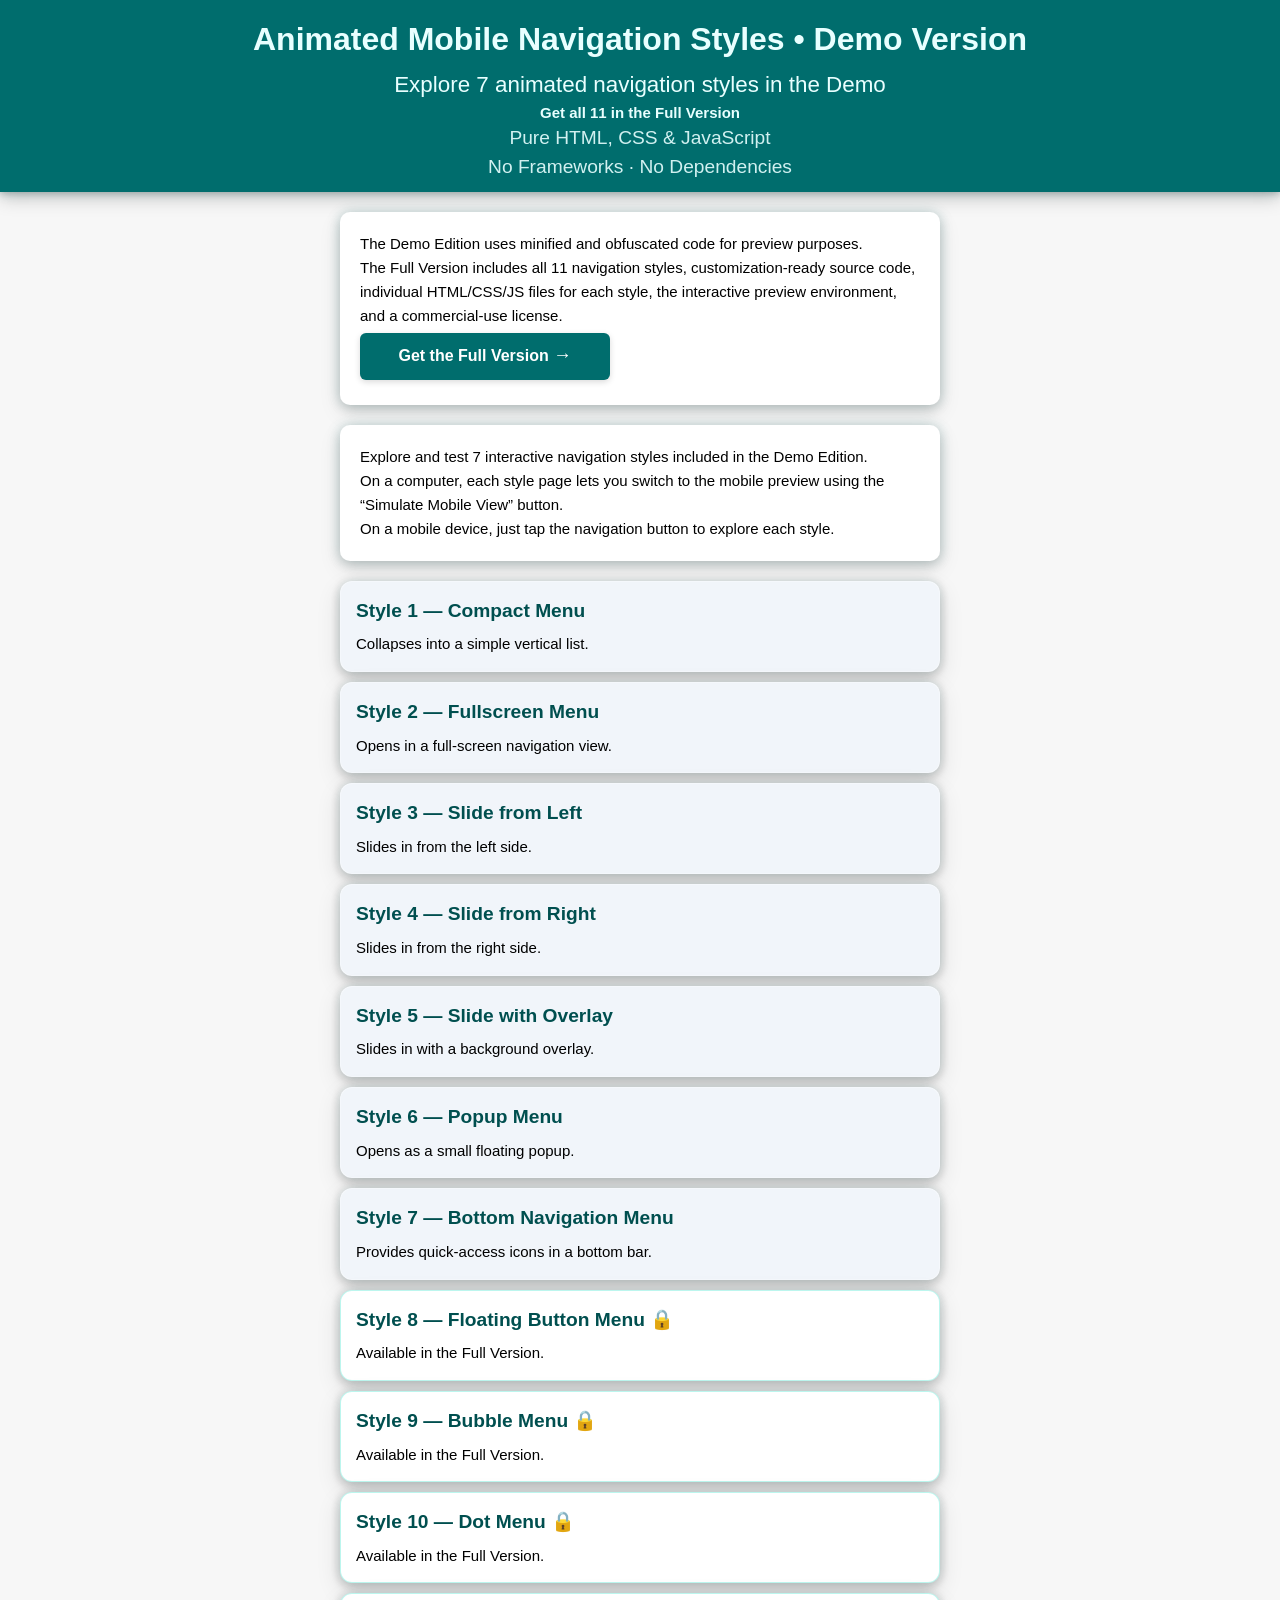
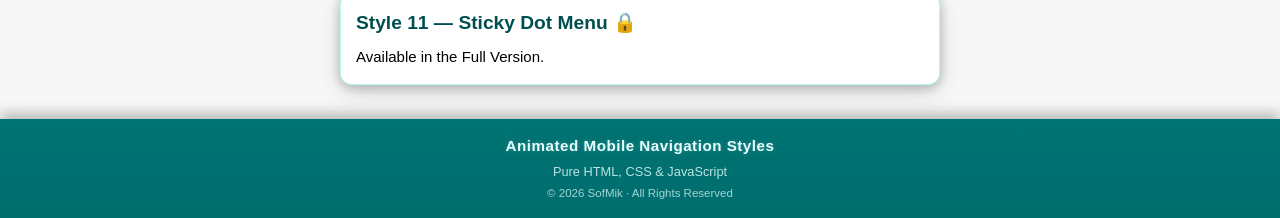
<file: index.html>
<!doctype html>
<html lang=en>
<head>
<meta charset=UTF-8>
<meta name=viewport content="width=device-width,initial-scale=1">
<title>Animated Mobile Navigation Styles</title>
<link rel=stylesheet href=css/i.css>
<link rel=stylesheet href=css/s.css>
</head>
<body>
<header class=main-header>
<h1>Animated Mobile Navigation Styles • Demo Version</h1>
<p class=subtitle>Explore 7 animated navigation styles in the Demo</p>
<p class=subtitle-highlight>Get all 11 in the Full Version</p>
<p class=subtitle-meta>Pure HTML, CSS &amp; JavaScript</p>
<p class=subtitle-meta>No Frameworks · No Dependencies</p>
</header>
<main>
<div class=info-box>
<p class=info-text>
The Demo Edition uses minified and obfuscated code for preview purposes.
</p>
<p class=info-text>
The Full Version includes all 11 navigation styles, customization-ready source code, individual HTML/CSS/JS files for each style, the interactive preview environment, and a commercial-use license.
</p>
<a href="https://sofmik.gumroad.com/l/animated-mobile-navigation/FIRST5" target="_blank" rel="noopener noreferrer" class="purchase-btn">Get the Full Version <span class="purchase-arrow">→</span></a>
</div>
<div class=info-box>
<p class=info-text>
Explore and test 7 interactive navigation styles included in the Demo Edition.
</p>
<p class=info-text>
On a computer, each style page lets you switch to the mobile preview using the “Simulate Mobile View” button.
</p>
<p class=info-text>
On a mobile device, just tap the navigation button to explore each style.
</p>
</div>
<div class=styles-list>
<section class="style-item ambient-bg">
<a href=styles/c.html class=style-link>Style 1 — Compact Menu</a>
<p class=style-desc>Collapses into a simple vertical list.</p>
</section>
<section class="style-item ambient-bg">
<a href=styles/f.html class=style-link>Style 2 — Fullscreen Menu</a>
<p class=style-desc>Opens in a full-screen navigation view.</p>
</section>
<section class="style-item ambient-bg">
<a href=styles/d2.html class=style-link>Style 3 — Slide from Left</a>
<p class=style-desc>Slides in from the left side.</p>
</section>
<section class="style-item ambient-bg">
<a href=styles/d3.html class=style-link>Style 4 — Slide from Right</a>
<p class=style-desc>Slides in from the right side.</p>
</section>
<section class="style-item ambient-bg">
<a href=styles/d.html class=style-link>Style 5 — Slide with Overlay</a>
<p class=style-desc>Slides in with a background overlay.</p>
</section>
<section class="style-item ambient-bg">
<a href=styles/e.html class=style-link>Style 6 — Popup Menu</a>
<p class=style-desc>Opens as a small floating popup.</p>
</section>
<section class="style-item ambient-bg">
<a href=styles/b.html class=style-link>Style 7 — Bottom Navigation Menu</a>
<p class=style-desc>Provides quick-access icons in a bottom bar.</p>
</section>
<section class="style-item premium">
<p class=style-link>Style 8 — Floating Button Menu 🔒</p>
<p class=style-desc>Available in the Full Version.</p>
</section>
<section class="style-item premium">
<p class=style-link>Style 9 — Bubble Menu 🔒</p>
<p class=style-desc>Available in the Full Version.</p>
</section>
<section class="style-item premium">
<p class=style-link>Style 10 — Dot Menu 🔒</p>
<p class=style-desc>Available in the Full Version.</p>
</section>
<section class="style-item premium">
<p class=style-link>Style 11 — Sticky Dot Menu 🔒</p>
<p class=style-desc>Available in the Full Version.</p>
</section>
</div>
</main>
<a href="mailto:mailconnect.service@gmail.com" class="footer-link">
<footer class=site-footer>
<p class=footer-brand>Animated Mobile Navigation Styles</p>
<p class=footer-note>Pure HTML, CSS &amp; JavaScript</p>
<p class=footer-copy>© 2026 SofMik · All Rights Reserved</p>
</footer>
</a>
<script src=js/i.js></script>
</body>
</html>
</file>
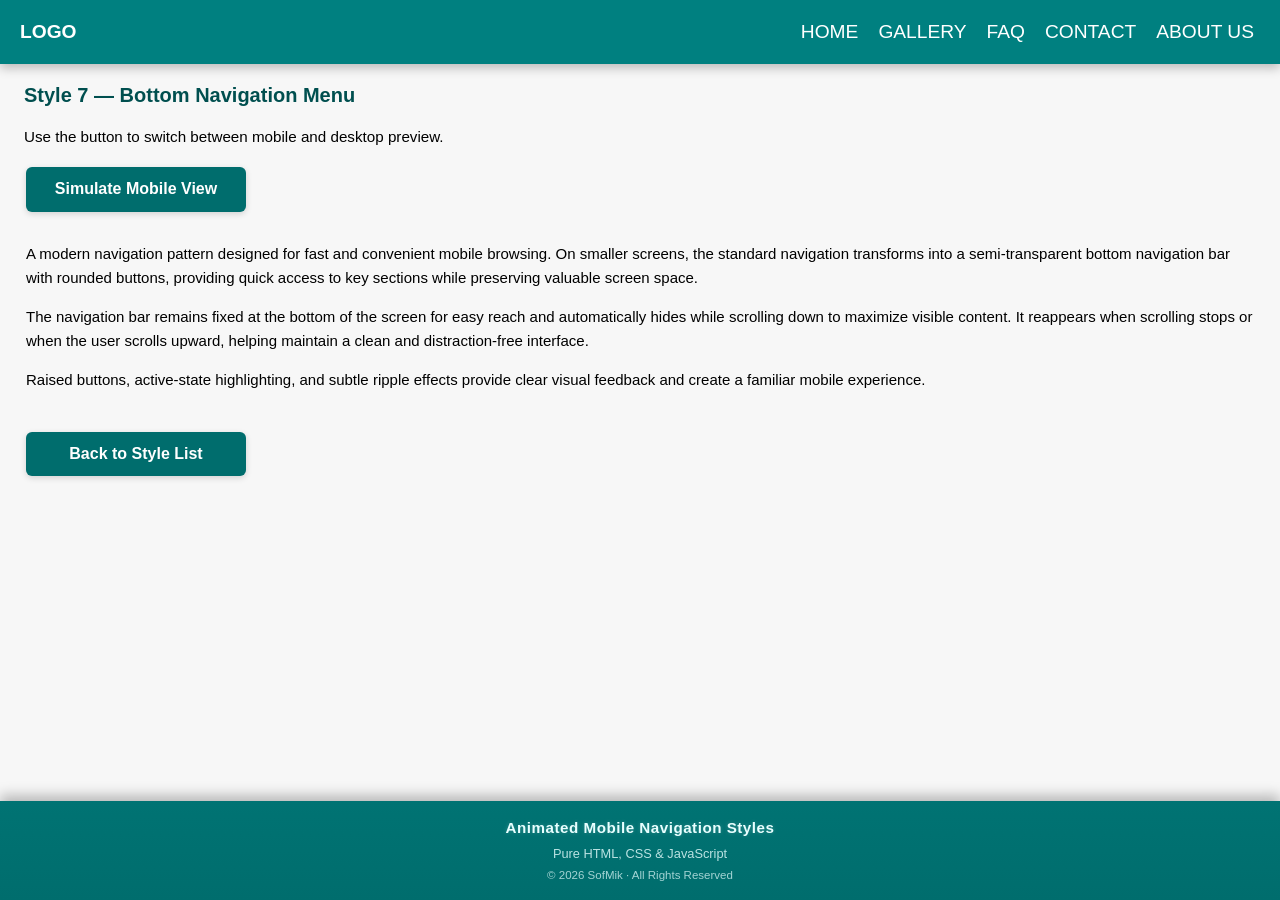
<file: styles/b.html>
<!doctype html>
<html lang=en>
<head>
<meta charset=UTF-8>
<meta name=viewport content="width=device-width,initial-scale=1">
<title>Style 7 — Bottom Navigation Menu</title>
<link rel=stylesheet href=../css/i.css>
<link rel=stylesheet href=../css/s.css>
<link rel=stylesheet href=../css/b.css>
</head>
<body>
<div class=phone-frame>
<div class=phone-screen data-sim-scroll>
<header class=mobile-header>
<div class=logo>LOGO</div>
<nav class=desktop-nav>
<a href=#>HOME</a>
<a href=#>GALLERY</a>
<a href=#>FAQ</a>
<a href=#>CONTACT</a>
<a href=#>ABOUT US</a>
</nav>
</header>
<div class=bottom-menu role=navigation data-sim-menu data-sim-mode=hide>
<a href=# class="bottom-item active">
<svg width=26 height=26 viewBox="0 0 24 24" fill=white xmlns=http://www.w3.org/2000/svg>
<path d="M3 10.5L12 3L21 10.5V20C21 20.55 20.55 21 20 21H4C3.45 21 3 20.55 3 20V10.5Z"/>
<path d="M9 21V14H15V21" fill=white />
</svg>
</a>
<a href=# class=bottom-item>📷</a>
<a href=# class=bottom-item>❔</a>
<a href=# class=bottom-item>☎</a>
<a href=# class=bottom-item>ⓘ</a>
</div>
<main>
<h1 class=page-title>Style 7 — Bottom Navigation Menu</h1>
<div class=simulate-box>
<p class=simulate-desc>
Use the button to switch between mobile and desktop preview.
</p>
<button class=simulate-btn>Simulate Mobile View</button>
</div>
<div class=demo-content>
<p class=demo-text>
A modern navigation pattern designed for fast and convenient mobile browsing. On smaller screens, the standard navigation transforms into a semi-transparent bottom navigation bar with rounded buttons, providing quick access to key sections while preserving valuable screen space.
</p>
<p class=demo-text>
The navigation bar remains fixed at the bottom of the screen for easy reach and automatically hides while scrolling down to maximize visible content. It reappears when scrolling stops or when the user scrolls upward, helping maintain a clean and distraction-free interface.
</p>
<p class=demo-text>
Raised buttons, active-state highlighting, and subtle ripple effects provide clear visual feedback and create a familiar mobile experience.
</p>
</div>
<a href=../index.html class=back-btn>Back to Style List</a>
</main>
<footer class=site-footer>
<p class=footer-brand>Animated Mobile Navigation Styles</p>
<p class=footer-note>Pure HTML, CSS &amp; JavaScript</p>
<p class=footer-copy>© 2026 SofMik · All Rights Reserved</p>
</footer>
</div>
</div>
<script src=../js/i.js defer></script>
<script src=../js/b.js defer></script>
<script src=../js/s.js defer></script>
</body>
</html>
</file>
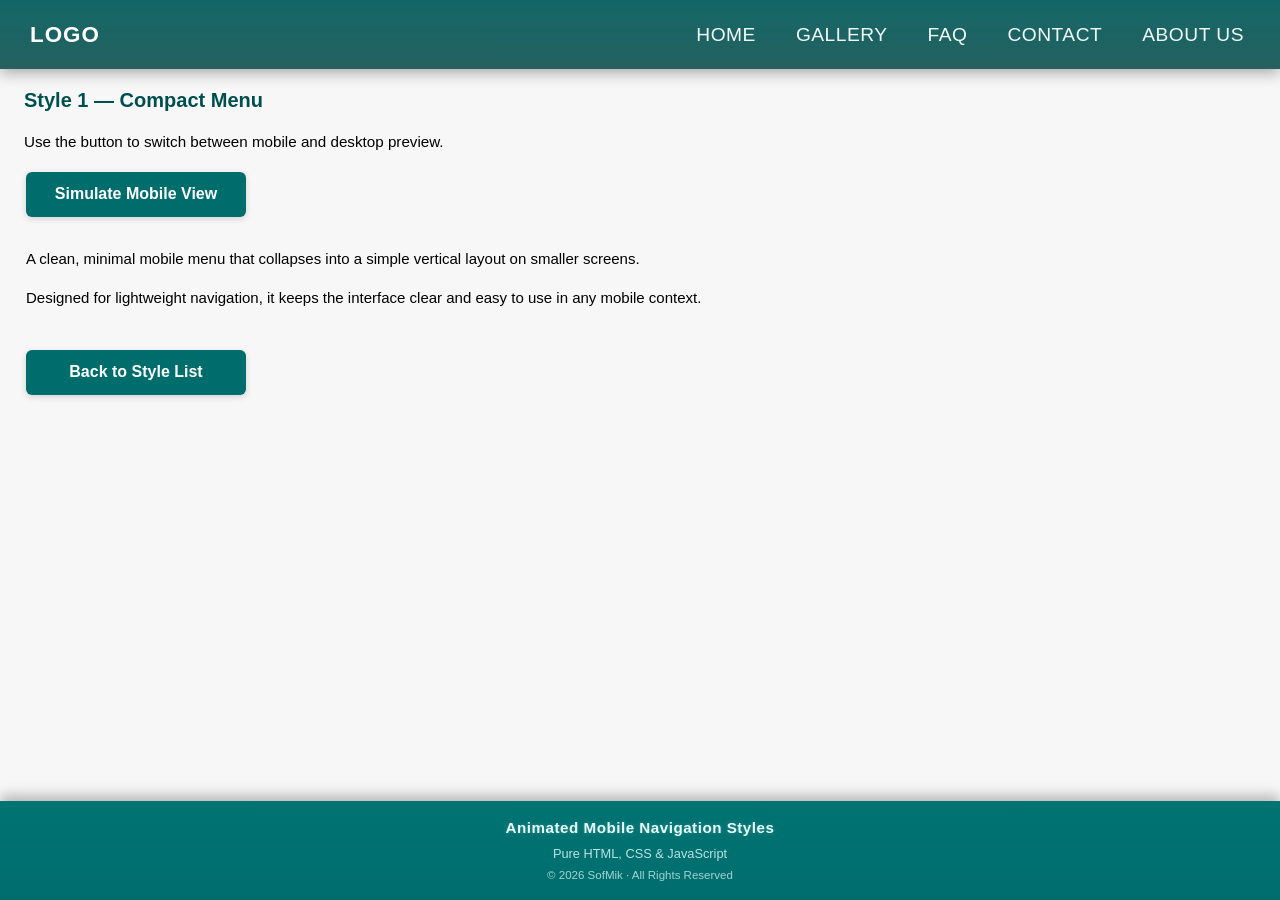
<file: styles/c.html>
<!doctype html>
<html lang=en>
<head>
<meta charset=UTF-8>
<meta name=viewport content="width=device-width,initial-scale=1">
<title>Style 1 — Compact Menu</title>
<link rel=stylesheet href=../css/i.css>
<link rel=stylesheet href=../css/s.css>
<link rel=stylesheet href=../css/c.css>
</head>
<body class=compact>
<div class=phone-frame>
<div class=phone-screen data-sim-scroll>
<header class=mobile-header>
<div class=logo>LOGO</div>
<nav class=desktop-nav>
<a href=#>HOME</a>
<a href=#>GALLERY</a>
<a href=#>FAQ</a>
<a href=#>CONTACT</a>
<a href=#>ABOUT US</a>
</nav>
</header>
<main>
<h1 class=page-title>Style 1 — Compact Menu</h1>
<div class=simulate-box>
<p class=simulate-desc>
Use the button to switch between mobile and desktop preview.
</p>
<button class=simulate-btn>Simulate Mobile View</button>
</div>
<div class=demo-content>
<p class=demo-text>
A clean, minimal mobile menu that collapses into a simple vertical layout on smaller screens.
</p>
<p class=demo-text>
Designed for lightweight navigation, it keeps the interface clear and easy to use in any mobile context.
</p>
</div>
<a href=../index.html class=back-btn>Back to Style List</a>
</main>
<footer class=site-footer>
<p class=footer-brand>Animated Mobile Navigation Styles</p>
<p class=footer-note>Pure HTML, CSS &amp; JavaScript</p>
<p class=footer-copy>© 2026 SofMik · All Rights Reserved</p>
</footer>
</div>
</div>
<script src=../js/i.js defer></script>
<script src=../js/s.js defer></script>
</body>
</html>
</file>
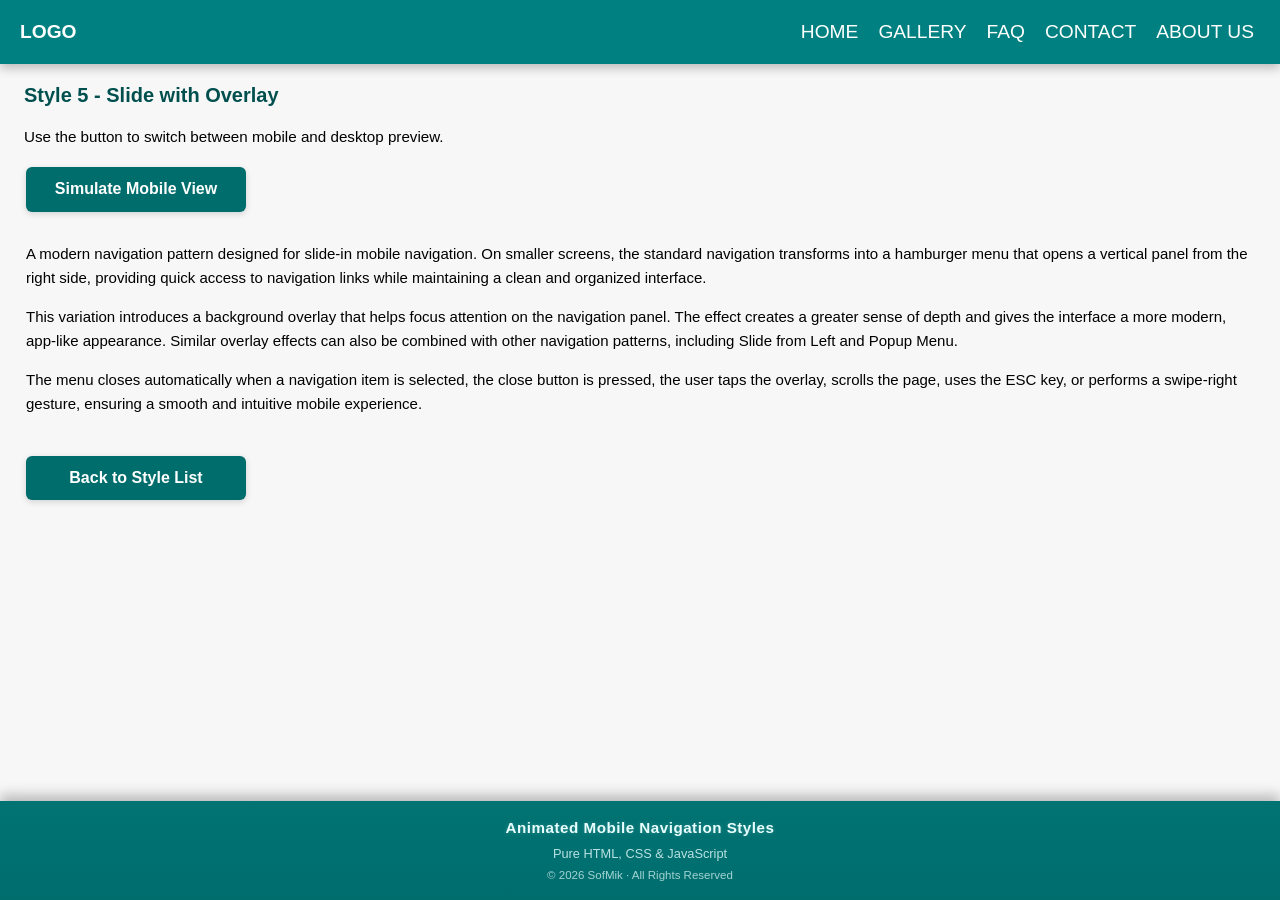
<file: styles/d.html>
<!doctype html>
<html lang=en>
<head>
<meta charset=UTF-8>
<meta name=viewport content="width=device-width,initial-scale=1">
<title>Style 5 - Slide with Overlay</title>
<link rel=stylesheet href=../css/i.css>
<link rel=stylesheet href=../css/s.css>
<link rel=stylesheet href=../css/d.css>
</head>
<body>
<div class=phone-frame>
<div class=overlay></div>
<nav class=overlay-slide-right-menu role=navigation data-sim-menu data-sim-mode=slide>
<button class=close-btn aria-label="Close menu">
<span></span>
<span></span>
</button>
<div class=logo>LOGO</div>
<a href=#>HOME</a>
<a href=#>GALLERY</a>
<a href=#>FAQ</a>
<a href=#>CONTACT</a>
<a href=#>ABOUT US</a>
</nav>
<div class=phone-screen data-sim-scroll>
<header class=mobile-header>
<div class=logo>LOGO</div>
<nav class=desktop-nav>
<a href=#>HOME</a>
<a href=#>GALLERY</a>
<a href=#>FAQ</a>
<a href=#>CONTACT</a>
<a href=#>ABOUT US</a>
</nav>
<button class=burger-btn aria-label="Open menu" aria-expanded=false>
<span></span>
<span></span>
<span></span>
</button>
</header>
<main>
<h1 class=page-title>Style 5 - Slide with Overlay</h1>
<div class=simulate-box>
<p class=simulate-desc>
Use the button to switch between mobile and desktop preview.
</p>
<button class=simulate-btn>Simulate Mobile View</button>
</div>
<div class=demo-content>
<p class=demo-text>
A modern navigation pattern designed for slide-in mobile navigation. On smaller screens, the standard navigation transforms into a hamburger menu that opens a vertical panel from the right side, providing quick access to navigation links while maintaining a clean and organized interface.
</p>
<p class=demo-text>
This variation introduces a background overlay that helps focus attention on the navigation panel. The effect creates a greater sense of depth and gives the interface a more modern, app-like appearance. Similar overlay effects can also be combined with other navigation patterns, including Slide from Left and Popup Menu.
</p>
<p class=demo-text>
The menu closes automatically when a navigation item is selected, the close button is pressed, the user taps the overlay, scrolls the page, uses the ESC key, or performs a swipe-right gesture, ensuring a smooth and intuitive mobile experience.
</p>
</div>
<a href=../index.html class=back-btn>Back to Style List</a>
</main>
<footer class=site-footer>
<p class=footer-brand>Animated Mobile Navigation Styles</p>
<p class=footer-note>Pure HTML, CSS &amp; JavaScript</p>
<p class=footer-copy>© 2026 SofMik · All Rights Reserved</p>
</footer>
</div>
</div>
<script src=../js/i.js defer></script>
<script src=../js/d.js defer></script>
<script src=../js/s.js defer></script>
</body>
</html>
</file>
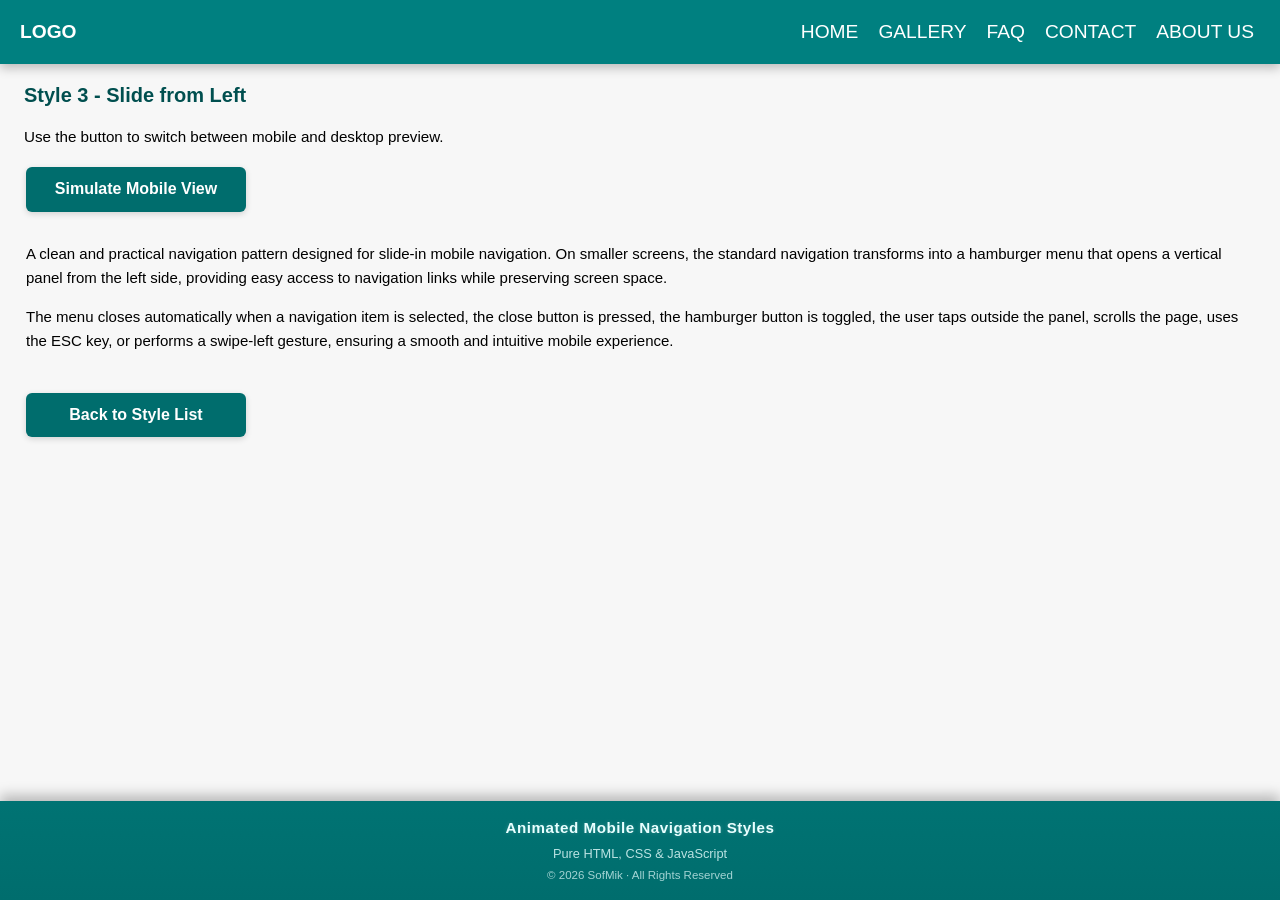
<file: styles/d2.html>
<!doctype html>
<html lang=en>
<head>
<meta charset=UTF-8>
<meta name=viewport content="width=device-width,initial-scale=1">
<title>Style 3 - Slide from Left</title>
<link rel=stylesheet href=../css/i.css>
<link rel=stylesheet href=../css/s.css>
<link rel=stylesheet href=../css/d2.css>
</head>
<body class=slide-left>
<div class=phone-frame>
<nav class=slide-left-menu role=navigation data-sim-menu data-sim-mode=slide>
<button class=close-btn aria-label="Close menu">
<span></span>
<span></span>
</button>
<div class=logo>LOGO</div>
<a href=#>HOME</a>
<a href=#>GALLERY</a>
<a href=#>FAQ</a>
<a href=#>CONTACT</a>
<a href=#>ABOUT US</a>
</nav>
<div class=phone-screen data-sim-scroll>
<header class=mobile-header>
<div class=logo>LOGO</div>
<nav class=desktop-nav>
<a href=#>HOME</a>
<a href=#>GALLERY</a>
<a href=#>FAQ</a>
<a href=#>CONTACT</a>
<a href=#>ABOUT US</a>
</nav>
<button class=burger-btn aria-label="Open menu" aria-expanded=false>
<span></span>
<span></span>
<span></span>
</button>
</header>
<main>
<h1 class=page-title>Style 3 - Slide from Left</h1>
<div class=simulate-box>
<p class=simulate-desc>
Use the button to switch between mobile and desktop preview.
</p>
<button class=simulate-btn>Simulate Mobile View</button>
</div>
<div class=demo-content>
<p class=demo-text>
A clean and practical navigation pattern designed for slide-in mobile navigation. On smaller screens, the standard navigation transforms into a hamburger menu that opens a vertical panel from the left side, providing easy access to navigation links while preserving screen space.
</p>
<p class=demo-text>
The menu closes automatically when a navigation item is selected, the close button is pressed, the hamburger button is toggled, the user taps outside the panel, scrolls the page, uses the ESC key, or performs a swipe-left gesture, ensuring a smooth and intuitive mobile experience.
</p>
</div>
<a href=../index.html class=back-btn>Back to Style List</a>
</main>
<footer class=site-footer>
<p class=footer-brand>Animated Mobile Navigation Styles</p>
<p class=footer-note>Pure HTML, CSS &amp; JavaScript</p>
<p class=footer-copy>© 2026 SofMik · All Rights Reserved</p>
</footer>
</div>
</div>
<script src=../js/i.js defer></script>
<script src=../js/d2.js defer></script>
<script src=../js/s.js defer></script>
</body>
</html>
</file>
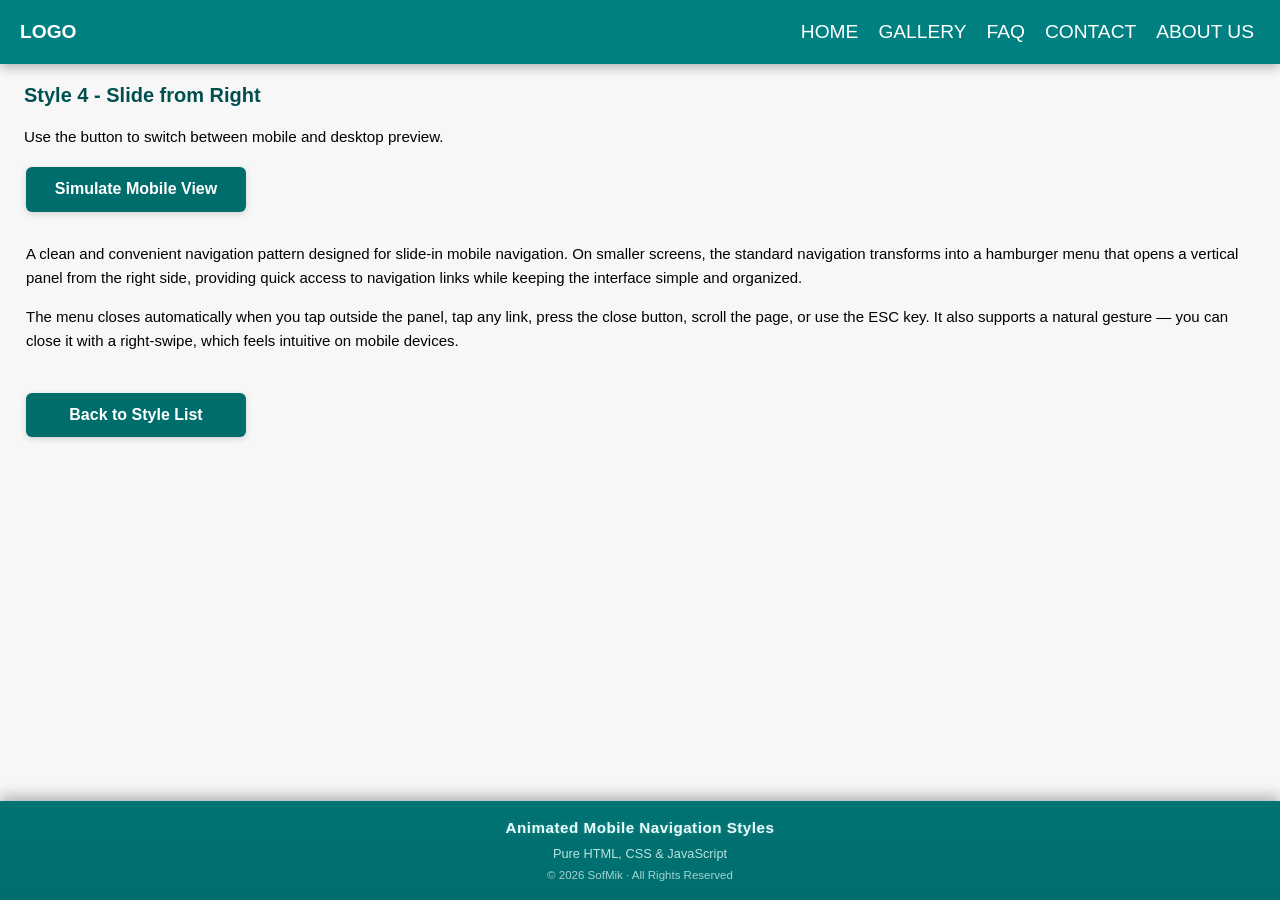
<file: styles/d3.html>
<!doctype html>
<html lang=en>
<head>
<meta charset=UTF-8>
<meta name=viewport content="width=device-width,initial-scale=1">
<title>Style 4 - Slide from Right</title>
<link rel=stylesheet href=../css/i.css>
<link rel=stylesheet href=../css/s.css>
<link rel=stylesheet href=../css/d3.css>
</head>
<body class=slide-right>
<div class=phone-frame>
<nav class=slide-right-menu role=navigation data-sim-menu data-sim-mode=slide>
<button class=close-btn aria-label="Close menu">
<span></span>
<span></span>
</button>
<a href=#>HOME</a>
<a href=#>GALLERY</a>
<a href=#>FAQ</a>
<a href=#>CONTACT</a>
<a href=#>ABOUT US</a>
</nav>
<div class=phone-screen data-sim-scroll>
<header class=mobile-header>
<div class=logo>LOGO</div>
<nav class=desktop-nav>
<a href=#>HOME</a>
<a href=#>GALLERY</a>
<a href=#>FAQ</a>
<a href=#>CONTACT</a>
<a href=#>ABOUT US</a>
</nav>
<button class=burger-btn aria-label="Open menu" aria-expanded=false>
<span></span>
<span></span>
<span></span>
</button>
</header>
<main>
<h1 class=page-title>Style 4 - Slide from Right</h1>
<div class=simulate-box>
<p class=simulate-desc>
Use the button to switch between mobile and desktop preview.
</p>
<button class=simulate-btn>Simulate Mobile View</button>
</div>
<div class=demo-content>
<p class=demo-text>
A clean and convenient navigation pattern designed for slide-in mobile navigation. On smaller screens, the standard navigation transforms into a hamburger menu that opens a vertical panel from the right side, providing quick access to navigation links while keeping the interface simple and organized.
</p>
<p class=demo-text>
The menu closes automatically when you tap outside the panel, tap any link, press the close button, scroll the page, or use the ESC key. It also supports a natural gesture — you can close it with a right‑swipe, which feels intuitive on mobile devices.
</p>
</div>
<a href=../index.html class=back-btn>Back to Style List</a>
</main>
<footer class=site-footer>
<p class=footer-brand>Animated Mobile Navigation Styles</p>
<p class=footer-note>Pure HTML, CSS &amp; JavaScript</p>
<p class=footer-copy>© 2026 SofMik · All Rights Reserved</p>
</footer>
</div>
</div>
<script src=../js/i.js defer></script>
<script src=../js/d3.js defer></script>
<script src=../js/s.js defer></script>
</body>
</html>
</file>
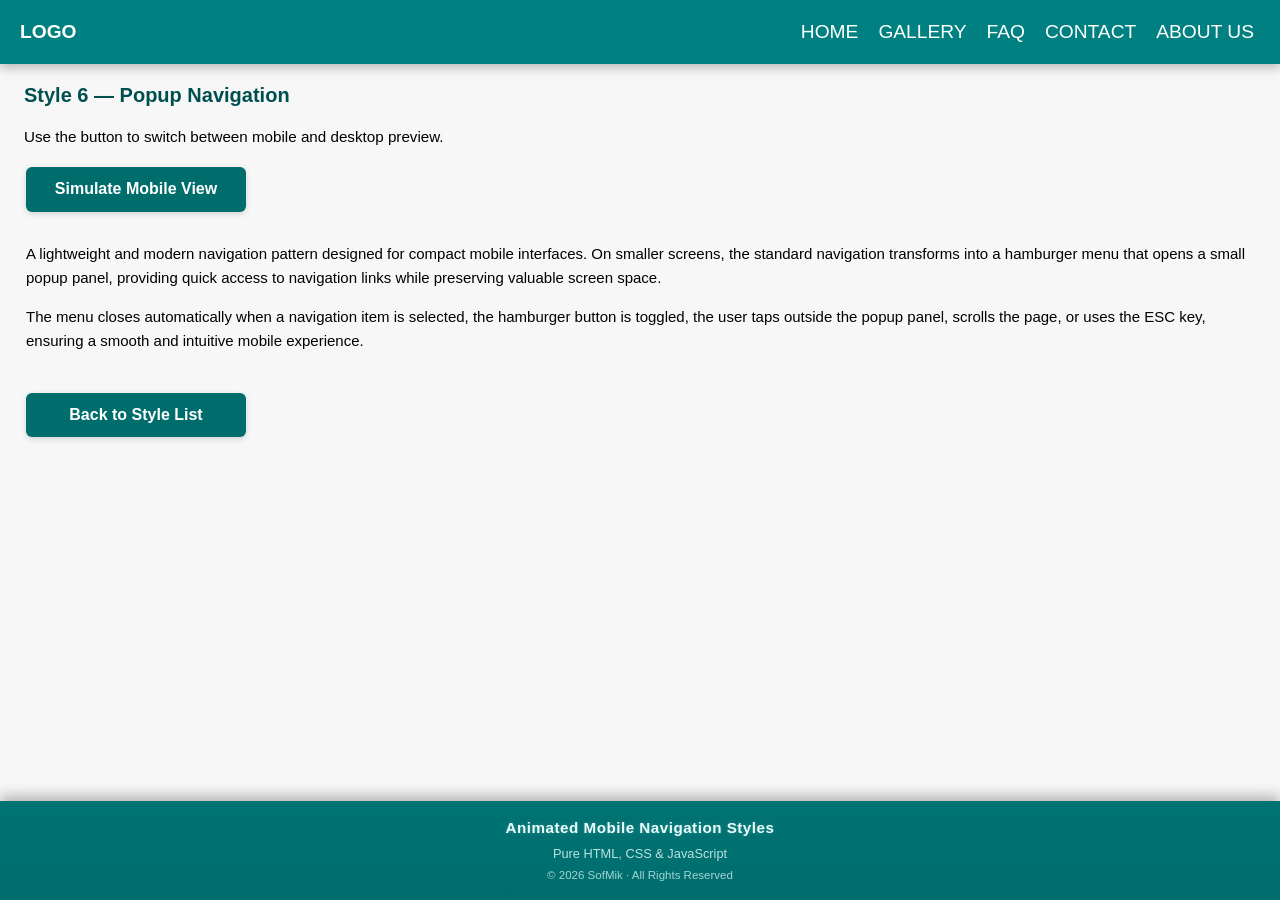
<file: styles/e.html>
<!doctype html>
<html lang=en>
<head>
<meta charset=UTF-8>
<meta name=viewport content="width=device-width,initial-scale=1">
<title>Style 6 — Popup Navigation</title>
<link rel=stylesheet href=../css/i.css>
<link rel=stylesheet href=../css/s.css>
<link rel=stylesheet href=../css/e.css>
</head>
<body>
<div class=phone-frame>
<div class=phone-screen data-sim-scroll>
<header class=mobile-header>
<div class=logo>LOGO</div>
<nav class=desktop-nav>
<a href=#>HOME</a>
<a href=#>GALLERY</a>
<a href=#>FAQ</a>
<a href=#>CONTACT</a>
<a href=#>ABOUT US</a>
</nav>
<button class=burger-btn aria-label="Open menu" aria-expanded=false>
<span></span>
<span></span>
<span></span>
</button>
<nav class=popup-menu role=navigation data-sim-menu data-sim-mode=close>
<div class=arrow></div>
<a href=# class=item>HOME</a>
<a href=# class=item>GALLERY</a>
<a href=# class=item>FAQ</a>
<a href=# class=item>CONTACT </a>
<a href=# class=item>ABOUT US</a>
</nav>
</header>
<main>
<h1 class=page-title>Style 6 — Popup Navigation</h1>
<div class=simulate-box>
<p class=simulate-desc>
Use the button to switch between mobile and desktop preview.
</p>
<button class=simulate-btn>Simulate Mobile View</button>
</div>
<div class=demo-content>
<p class=demo-text>
A lightweight and modern navigation pattern designed for compact mobile interfaces. On smaller screens, the standard navigation transforms into a hamburger menu that opens a small popup panel, providing quick access to navigation links while preserving valuable screen space.
</p>
<p class=demo-text>
The menu closes automatically when a navigation item is selected, the hamburger button is toggled, the user taps outside the popup panel, scrolls the page, or uses the ESC key, ensuring a smooth and intuitive mobile experience.
</p>
</div>
<a href=../index.html class=back-btn>Back to Style List</a>
</main>
<footer class=site-footer>
<p class=footer-brand>Animated Mobile Navigation Styles</p>
<p class=footer-note>Pure HTML, CSS &amp; JavaScript</p>
<p class=footer-copy>© 2026 SofMik · All Rights Reserved</p>
</footer>
</div>
</div>
<script src=../js/i.js defer></script>
<script src=../js/e.js defer></script>
<script src=../js/s.js defer></script>
</body>
</html>
</file>
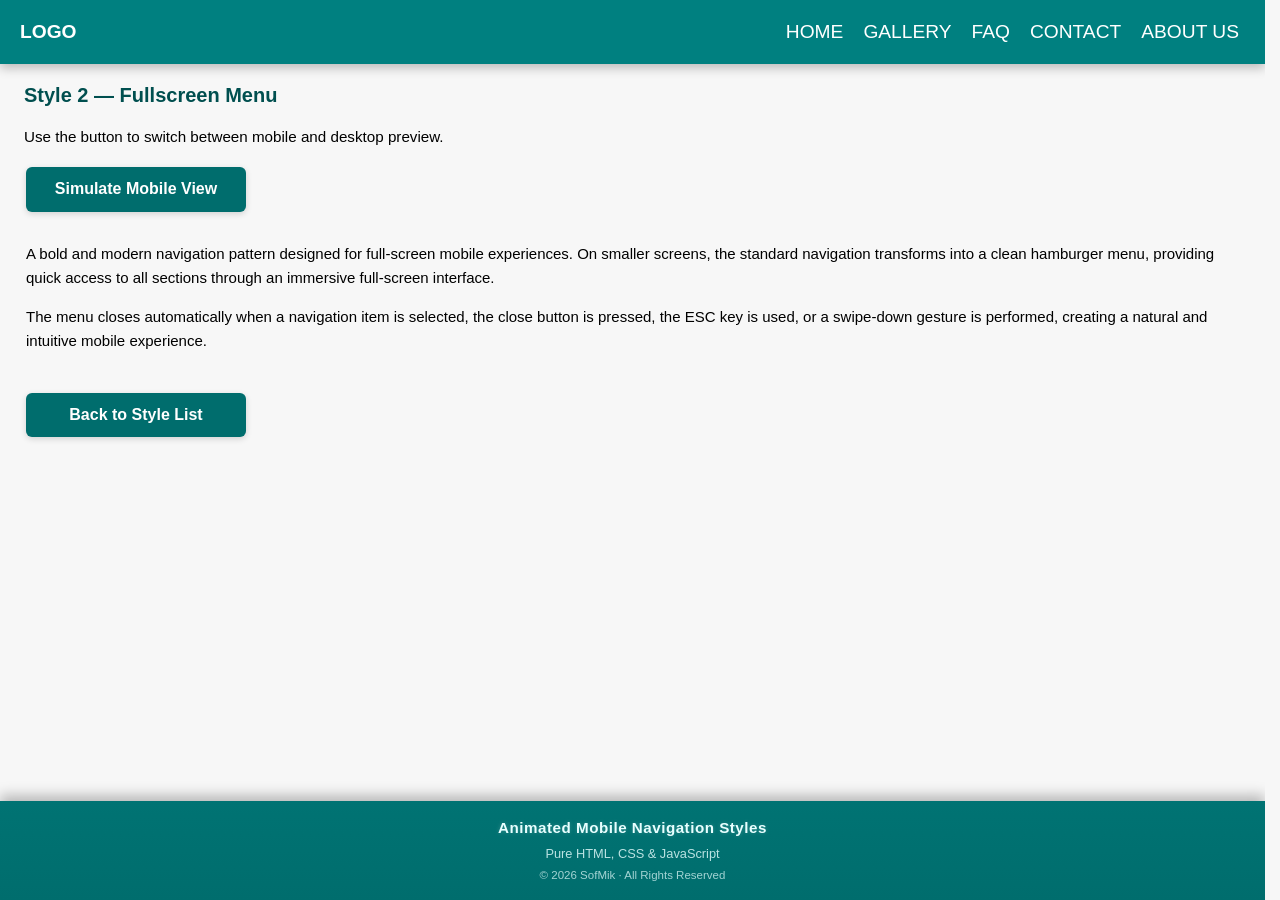
<file: styles/f.html>
<!doctype html>
<html lang=en>
<head>
<meta charset=UTF-8>
<meta name=viewport content="width=device-width,initial-scale=1">
<title>Style 2 — Fullscreen Menu</title>
<link rel=stylesheet href=../css/i.css>
<link rel=stylesheet href=../css/s.css>
<link rel=stylesheet href=../css/f.css>
</head>
<body class=fullscreen>
<div class=phone-frame>
<nav class=fullscreen-menu role=navigation>
<button class=close-btn aria-label="Close menu">
<span></span>
<span></span>
</button>
<div class=logo>LOGO</div>
<a href=#>HOME</a>
<a href=#>GALLERY</a>
<a href=#>FAQ</a>
<a href=#>CONTACT</a>
<a href=#>ABOUT US</a>
</nav>
<div class=phone-screen data-sim-scroll>
<header class=mobile-header>
<div class=logo>LOGO</div>
<nav class=desktop-nav role=navigation>
<a href=#>HOME</a>
<a href=#>GALLERY</a>
<a href=#>FAQ</a>
<a href=#>CONTACT</a>
<a href=#>ABOUT US</a>
</nav>
<button class=burger-btn aria-label="Open menu" aria-expanded=false>
<span></span>
<span></span>
<span></span>
</button>
</header>
<main>
<h1 class=page-title>Style 2 — Fullscreen Menu</h1>
<div class=simulate-box>
<p class=simulate-desc>
Use the button to switch between mobile and desktop preview.
</p>
<button class=simulate-btn>Simulate Mobile View</button>
</div>
<div class=demo-content>
<p class=demo-text>
A bold and modern navigation pattern designed for full-screen mobile experiences. On smaller screens, the standard navigation transforms into a clean hamburger menu, providing quick access to all sections through an immersive full-screen interface.
</p>
<p class=demo-text>
The menu closes automatically when a navigation item is selected, the close button is pressed, the ESC key is used, or a swipe-down gesture is performed, creating a natural and intuitive mobile experience.
</p>
</div>
<a href=../index.html class=back-btn>Back to Style List</a>
</main>
<footer class=site-footer>
<p class=footer-brand>Animated Mobile Navigation Styles</p>
<p class=footer-note>Pure HTML, CSS &amp; JavaScript</p>
<p class=footer-copy>© 2026 SofMik · All Rights Reserved</p>
</footer>
</div>
</div>
<script src=../js/i.js defer></script>
<script src=../js/f.js defer></script>
<script src=../js/s.js defer></script>
</body>
</html>
</file>
